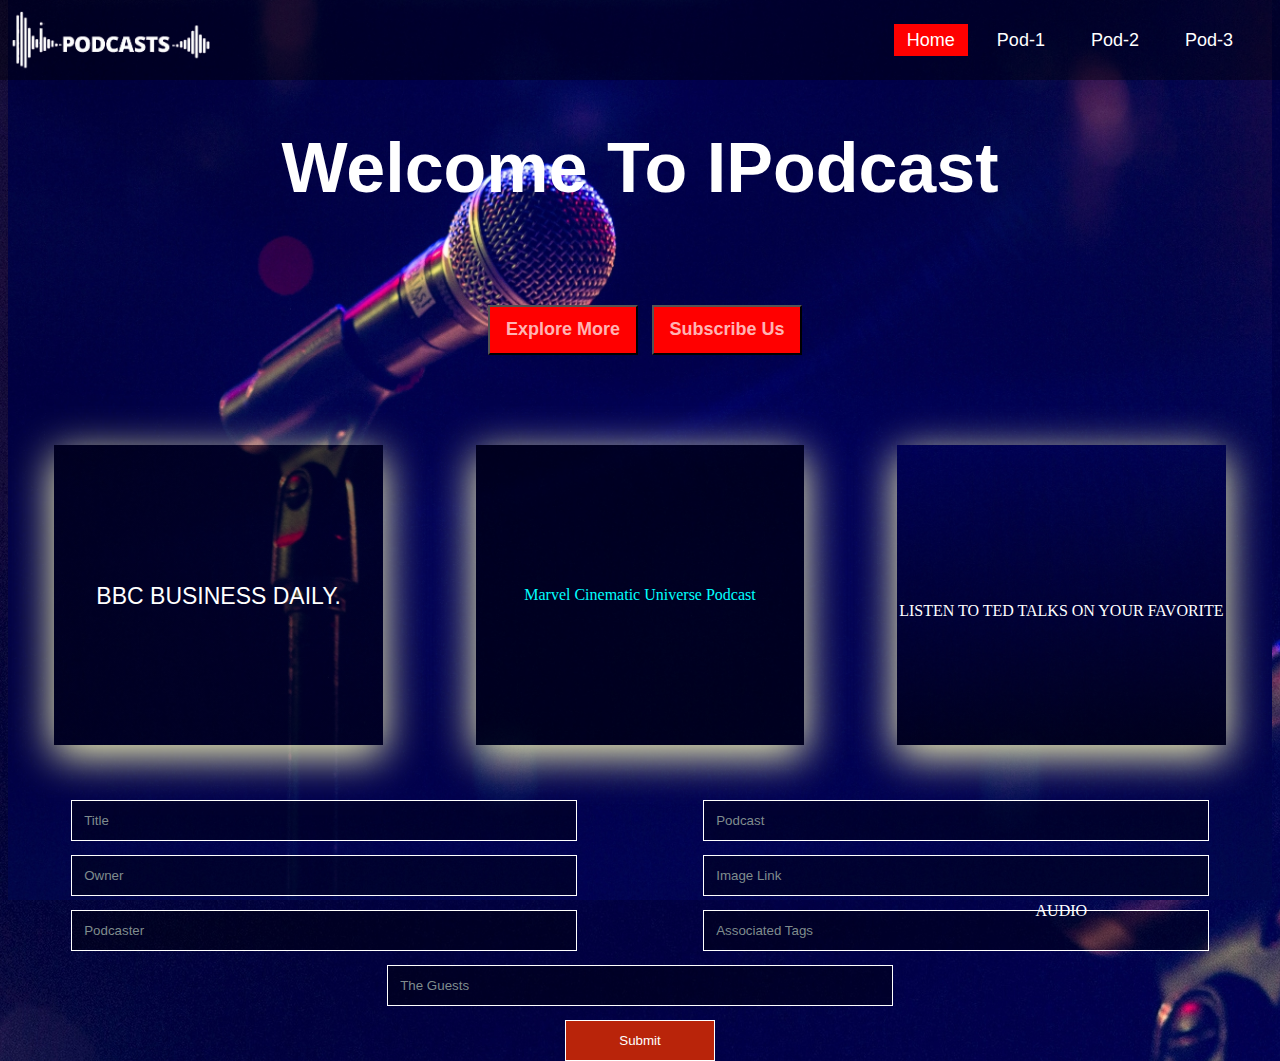
<file: index.html>
<!DOCTYPE html>
<html lang="en">

<head>
	<meta charset="UTF-8">
	<title>Home | Page</title>
	<link rel="stylesheet" href="css/style.css">
</head>

<body>
	<div class="wrapper">
		<nav class="navbar">
			<img class="logo" src="image/logo.png">
			<ul>
				<li><a class="active" href="index.html">Home</a>
					<li><a href="pod1.html">Pod-1</a></li>
					<li><a href="pod2.html">Pod-2</a></li>
					<li><a href="pod3.html">Pod-3</a></li>
			</ul>
		</nav>
		<div class="center">
			<h1>Welcome To IPodcast</h1>
		</div>
		<div class="groupe-buttons">
			<div class="buttons">
				<button onclick="window.location.href = 'https://podcasts.google.com/?hl=en-MA';"> Explore More</button>
				<button onclick="window.location.href = 'https://play.google.com/music/podcasts/portal/u/0/start#';">Subscribe Us</button>
			</div>
		</div>
		<div class="img-podcast">
			<div onclick="href()" class="test">
				<p>BBC Business Daily.</p>
			</div>
			<div onclick="href()" class="test2">
				<p>Marvel Cinematic Universe Podcast</p>
			</div>
			<div onclick="href()" class="test3">
				<p>Listen to TED Talks on your favorite audio</p>
			</div>
		</div>

		<div id="diva" class="global">

		</div>
		<!-- Forms For Inputs -->
		<div class="inputs">
			<div class="inputs-group-1">
				<input type="text" id="input1" placeholder="Title">
				<input type="text" id="input2" placeholder="Owner">
				<input type="text" id="input3" placeholder="Podcaster">
			</div>

			<div class="inputs-group-2">
				<input type="text" id="input4" placeholder="Podcast">
				<input type="text" id="input5" placeholder="Image Link">
				<input type="text" id="input6" placeholder="Associated Tags">
			</div>

		</div>

		<!-- Inputs Group 3 -->
		<div class="inputs-group-3">
			<input type="test" id="input7" placeholder="The Guests">
			<button class="submit" onclick="menuPodcast()">Submit</button>
		</div>
		<!-- <div class="footer">
			<p class="cp-text">
				© Copyright 2015 Company Name. All rights reserved.
			</p>
		  </div> -->



		<script src="js/script.js"></script>
</body>

<!-- Footer -->



</html>
</file>
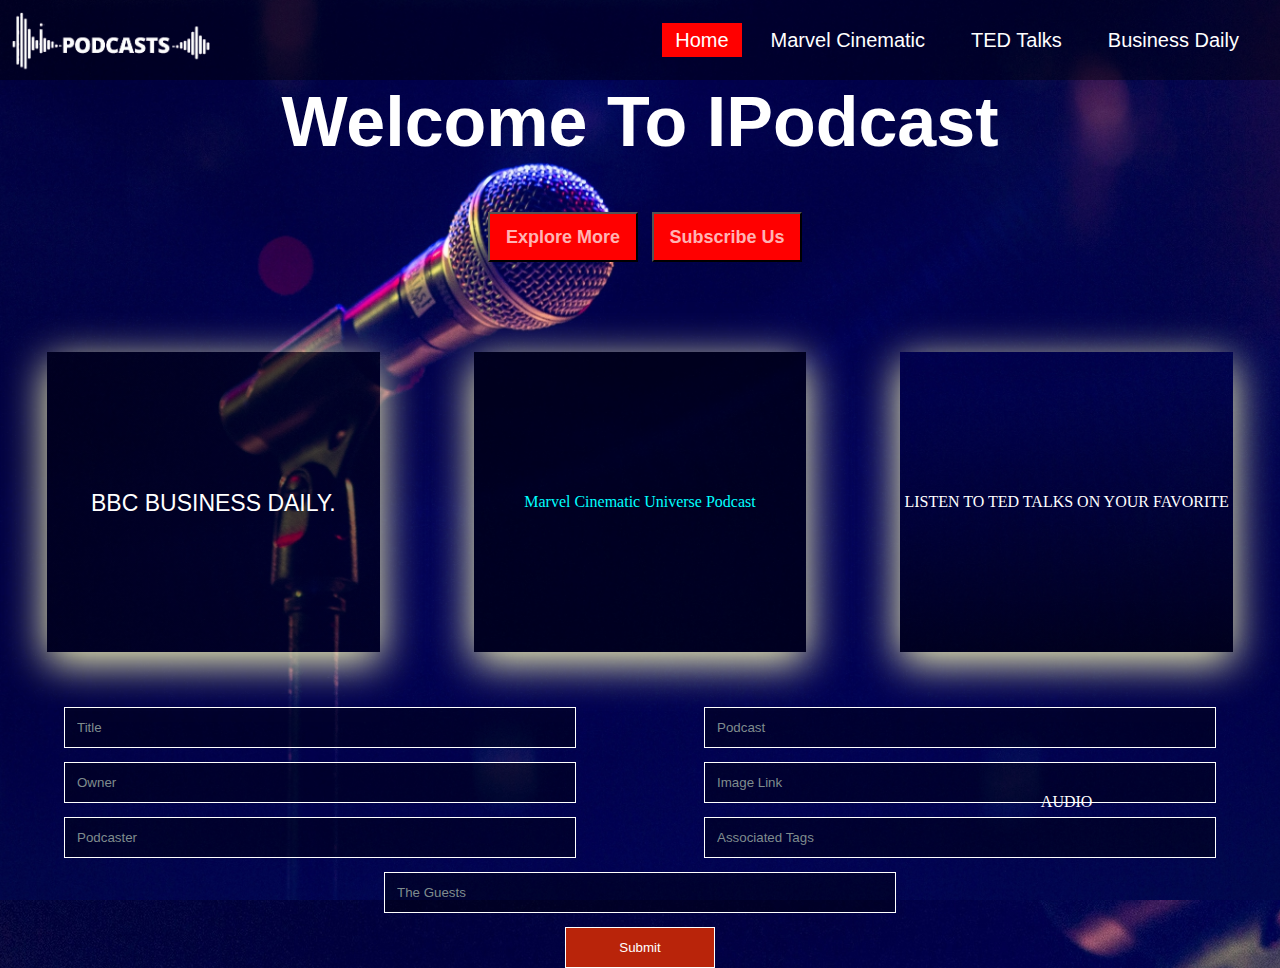
<file: AYYOUB/index.html>
<!DOCTYPE html>
<html lang="en">

<head>
	<meta charset="UTF-8">
	<title>Home | Page</title>
	<link rel="stylesheet" href="style.css">
</head>

<body>
	<div class="wrapper">
		<nav class="navbar">
			<img class="logo" src="image/logo.png">
			<ul>
				<li><a class="active" href="AYYOUB/index.html">Home</a>
					<li><a href="/pod1.html">Marvel Cinematic</a></li>
					<li><a href="/pod2.html">TED Talks</a></li>
					<li><a href="/pod3.html">Business Daily</a></li>
			</ul>
		</nav>
		<div class="center">
			<h1>Welcome To IPodcast</h1>
		</div>
		<div class="groupe-buttons">
			<div class="buttons">
				<button onclick="window.location.href = 'https://podcasts.google.com/?hl=en-MA';"> Explore More</button>
				<button onclick="window.location.href = 'https://play.google.com/music/podcasts/portal/u/0/start#';">Subscribe Us</button>
			</div>
		</div>
		<div class="img-podcast">
			<div onclick="href()" class="test">
				<p>BBC Business Daily.</p>
			</div>
			<div onclick="href()" class="test2">
				<p>Marvel Cinematic Universe Podcast</p>
			</div>
			<div onclick="href()" class="test3">
				<p>Listen to TED Talks on your favorite audio</p>
			</div>
		</div>

		<div id="diva" class="global">

		</div>
		<!-- Forms For Inputs -->
		<div class="inputs">
			<div class="inputs-group-1">
				<input type="text" id="input1" placeholder="Title">
				<input type="text" id="input2" placeholder="Owner">
				<input type="text" id="input3" placeholder="Podcaster">
			</div>

			<div class="inputs-group-2">
				<input type="text" id="input4" placeholder="Podcast">
				<input type="text" id="input5" placeholder="Image Link">
				<input type="text" id="input6" placeholder="Associated Tags">
			</div>

		</div>

		<!-- Inputs Group 3 -->
		<div class="inputs-group-3">
			<input type="test" id="input7" placeholder="The Guests">
			<button class="submit" onclick="menuPodcast()">Submit</button>
		</div>
		<!-- <div class="footer">
			<p class="cp-text">
				© Copyright 2015 Company Name. All rights reserved.
			</p>
		  </div> -->



		<script src="script.js"></script>
</body>

<!-- Footer -->



</html>
</file>
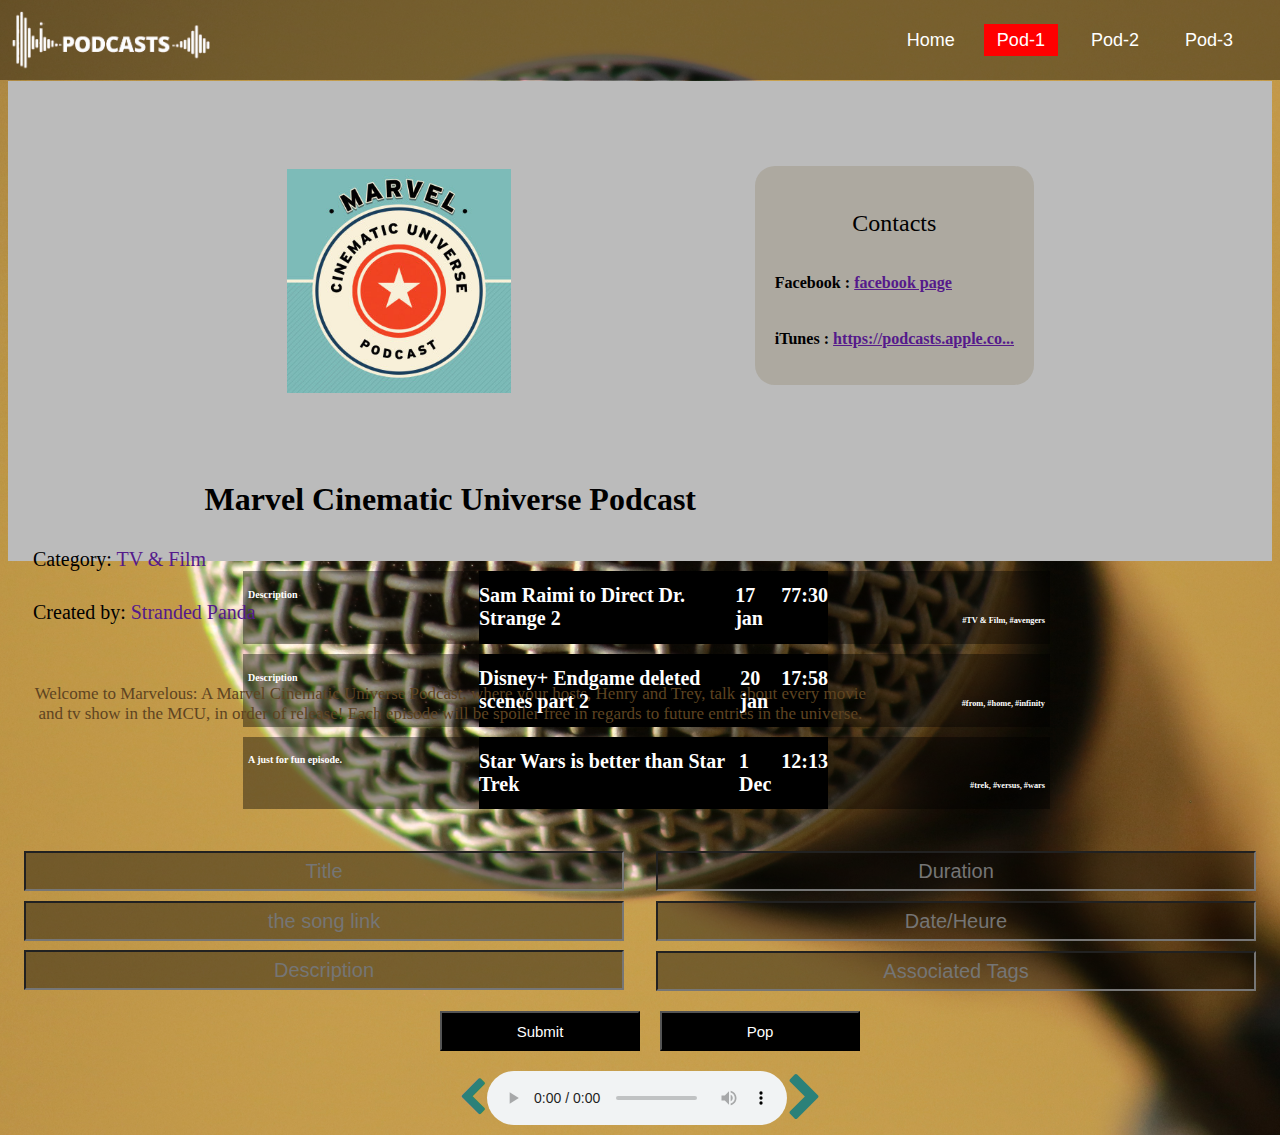
<file: pod1.html>
<!DOCTYPE html>
<html lang="en">
<head>
    <meta charset="UTF-8">
    <meta name="viewport" content="width=device-width, initial-scale=1.0">
    <link rel="stylesheet" href="css/pod1.css">
    <title>Marvel Cinematic</title>
</head>
<body>

   <!-- menu -->
    <nav class="navbar">
        <img class="logo" src="image/logo.png">
        <ul>
            <li><a href="index.html">Home</a>
                <li><a class="active" href="pod1.html">Pod-1</a></li>
                <li><a href="pod2.html">Pod-2</a></li>
                <li><a href="pod3.html">Pod-3</a></li>
        </ul>
    </nav>

    <!-- //container -->
    <div class="container" style="height: 480px;">
        <div class="img">
            <img src="image/1919df1a5238c4c7ea4169716cd8fe69.jpg" alt="podcasteur">
        </div>
        <div class="text" style="width: 864.617px;">
            <h1 class="h1">Marvel Cinematic Universe Podcast</h1>
            <p class="p">Category:  <a href="https://www.spreaker.com/tv-film" target="blank">TV & Film</a></p>
            <p class="p">Created by: <a href="https://www.spreaker.com/user/mcucast" target="blank">Stranded Panda </a></p>
            <p class="p2">Welcome to Marvelous: A Marvel Cinematic Universe Podcast, where your hosts, Henry and Trey, talk about every movie and tv show in the MCU, in order of release! Each episode will be spoiler free in regards to future entries in the universe.</p>
           
        </div>
    </div>

  <!-- contact -->
    <div class="contact">
        <p class="conta"><center>Contacts</p></center>
        <h6>Facebook : <a href=""> facebook page </a></h6>
        <h6>iTunes : <a href=""> https://podcasts.apple.co... </a></h6>
    </div>
      <!-- //liste -->
      <div id="liste">
        <div id="list" onclick="liste1()">
  
            <div id = "listeT">
              <h1 id="name">Sam Raimi to Direct Dr. Strange 2</h1>
              <h1 id="datee">17 jan </h1>
              <h1 id="time">77:30</h1>
            </div>
            <h4>Description</h4>
            <h5> #TV & Film, #avengers</h5>
  
      </div> 
      <div id="list" onclick="liste2()">
          <div id = "listeT">
              <h1 id="name">Disney+ Endgame deleted scenes part 2 </h1>
              <h1 id="datee">20 jan</h1>
              <h1 id="time">17:58</h1>
          </div>
          <h4>Description</h4>
          <h5>#from, #home, #infinity</h5>  
          </div> 
      <div id="list" onclick="liste3()">
          <div id = "listeT">
              <h1 id="name">Star Wars is better than Star Trek </h1>
              <h1 id="datee">1 Dec </h1>
              <h1 id="time">12:13</h1>
            </div>
            <h4>A just for fun episode.</h4>
            <h5>#trek, #versus, #wars</h5>  
          </div>  
      </div>

    <!-- input Music -->
    <div class="inputs">
        <div class="input1">
            <input id="title" type="text" placeholder="Title">
            <input id="data" type="text" placeholder="the song link">
            <input id="Description" type="text" placeholder="Description">
        </div>
        <div class="input2">
            <input id="Duration" type="text" placeholder="Duration">
            <input id="Date" type="text" placeholder="Date/Heure">
            <input id="Tags" type="text" placeholder="Associated Tags">
        </div>
    </div>

    <div  class="button">
    <button class="add" onclick="add()">Submit</button>
    <button class="add" onclick="pop()">Pop </button>
</div>

<!-- //arrows -->
    <div class="arrows">
        <i onclick="prev()" class="fa fa-chevron-left" style="font-size:40px;color: #2b8179;"></i>
        <audio controls id="audio" >
       <source></audio>
        <i onclick="next()" class="fa fa-chevron-right" style="font-size:50px;color: #2b8179;"></i>
    </div>

      














    <script src="js/pod1.js"></script>
</body>
</html>
</file>
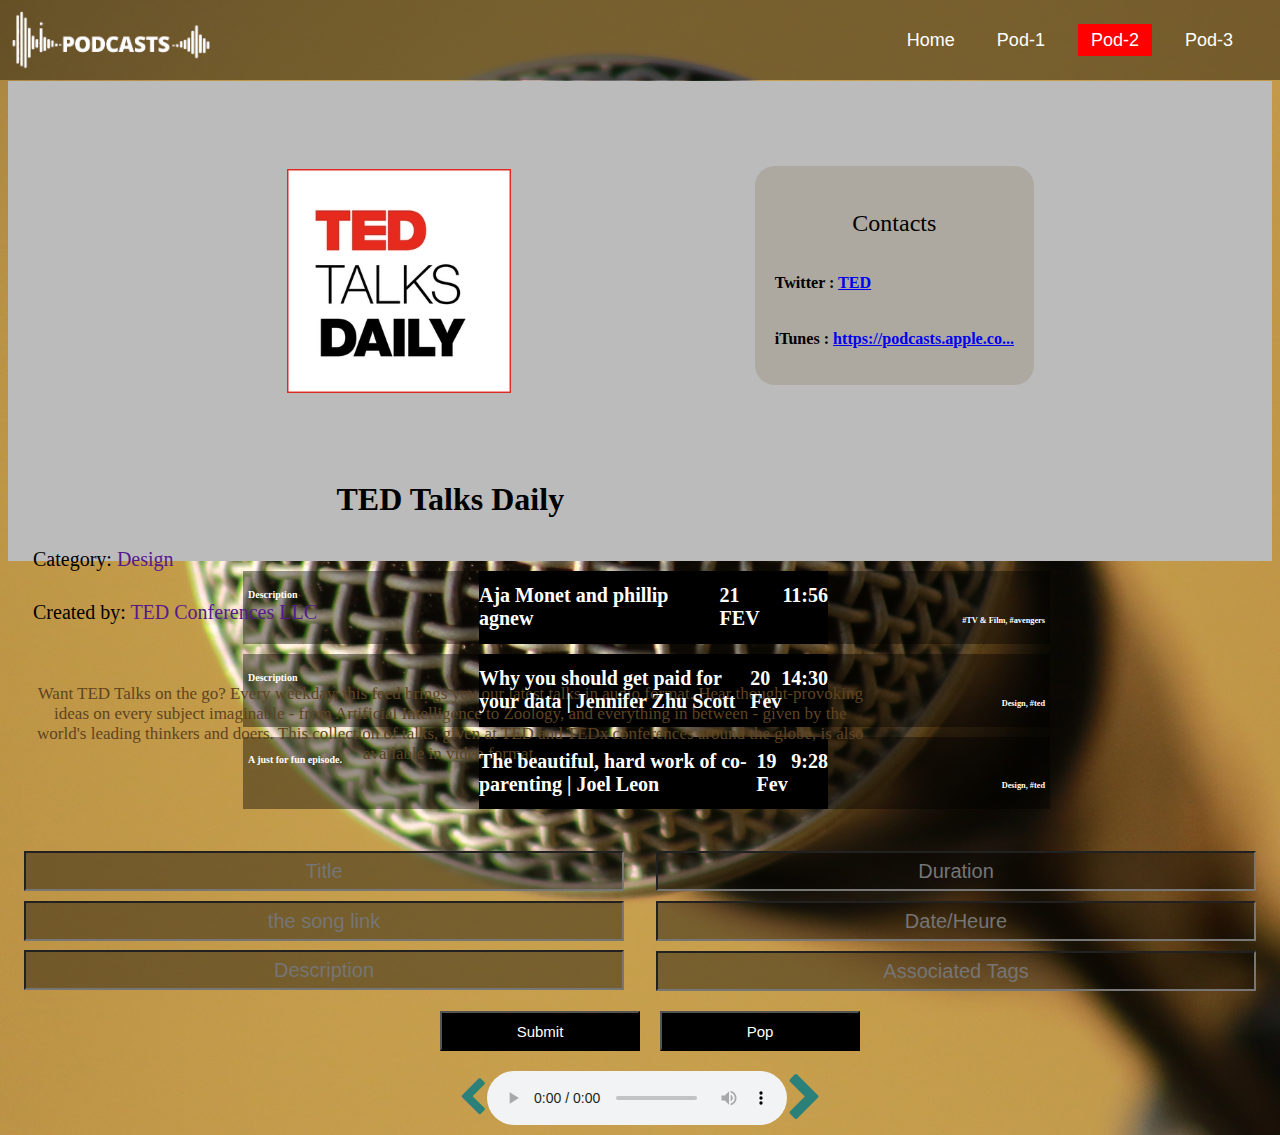
<file: pod2.html>
<!DOCTYPE html>
<html lang="en">
<head>
    <meta charset="UTF-8">
    <meta name="viewport" content="width=device-width, initial-scale=1.0">
    <link rel="stylesheet" href="css/pod1.css">
    <title>TED Talks</title>
</head>
<body>

   <!-- menu -->
    <nav class="navbar">
        <img class="logo" src="image/logo.png">
        <ul>
            <li><a href="index.html">Home</a>
            <li><a href="pod1.html">Pod-1</a></li>
            <li><a class="active" href="pod2.html">Pod-2</a></li>
            <li><a href="pod3.html">Pod-3</a></li>
        </ul>
    </nav>

    <!-- //container -->
    <div class="container"style="height: 480px;">
        <div class="img">
            <img src="image/1919df1a523jsdf86hf64169716cd8fe69.jpg" alt="podcasteur">
        </div>
        <div class="text" style="width: 864.617px;">
            <h1 class="h1">TED Talks Daily</h1>
            <p class="p">Category: <a href="https://www.spreaker.com/arts/arts-design" target="blank">Design </a></p>
            <p class="p">Created by: <a href="https://www.spreaker.com/user/8389942" target="blank">TED Conferences LLC</a></p>
            <p class="p2">Want TED Talks on the go? Every weekday, this feed brings you our latest talks in audio format. Hear thought-provoking ideas on every subject imaginable - from Artificial Intelligence to Zoology, and everything in between - given by the world's leading thinkers and doers. This collection of talks, given at TED and TEDx conferences around the globe, is also available in video format.</p>
           
        </div>
    </div>

      <!-- contact -->
      <div class="contact">
        <p class="conta"><center>Contacts</p></center>
        <h6>Twitter : <a href="https://www.ted.com/about/programs-initiatives/ted-talks/ted-talks-audio"> TED </a></h6>
        <h6>iTunes : <a href="https://podcasts.apple.com/us/podcast/ted-talks-daily/id160904630#episodeGuid=en.audio.talk.ted.com"> https://podcasts.apple.co... </a></h6>
    </div>

      <!-- //liste -->
      <div id="liste">
        <div id="list" onclick="liste4()">
  
            <div id = "listeT">
              <h1 id="name">Aja Monet and phillip agnew </h1>
              <h1 id="datee">21 FEV </h1>
              <h1 id="time">11:56</h1>
            </div>
            <h4>Description</h4>
            <h5> #TV & Film, #avengers</h5>
  
      </div> 
      <div id="list" onclick="liste5()">
          <div id = "listeT">
              <h1 id="name">Why you should get paid for your data | Jennifer Zhu Scott </h1>
              <h1 id="datee">20 Fev</h1>
              <h1 id="time">14:30</h1>
          </div>
          <h4>Description</h4>
          <h5> Design, #ted </h5>  
          </div> 
      <div id="list" onclick="liste6()">
          <div id = "listeT">
              <h1 id="name">The beautiful, hard work of co-parenting | Joel Leon </h1>
              <h1 id="datee">19 Fev</h1>
              <h1 id="time">9:28</h1>
            </div>
            <h4>A just for fun episode.</h4>
            <h5> Design, #ted </h5>  
          </div>  
      </div>

    <!-- input Music -->
    <div class="inputs">
        <div class="input1">
            <input id="title" type="text" placeholder="Title">
            <input id="data" type="text" placeholder="the song link">
            <input id="Description" type="text" placeholder="Description">
        </div>
        <div class="input2">
            <input id="Duration" type="text" placeholder="Duration">
            <input id="Date" type="text" placeholder="Date/Heure">
            <input id="Tags" type="text" placeholder="Associated Tags">
        </div>
    </div>

    <div  class="button">
    <button class="add" onclick="add()">Submit</button>
    <button class="add" onclick="pop()">Pop </button>
</div>

<!-- //arrows -->
    <div class="arrows">
        <i onclick="prev()" class="fa fa-chevron-left" style="font-size:40px;color: #2b8179;"></i>
        <audio controls id="audio" >
       <source></audio>
        <i onclick="next()" class="fa fa-chevron-right" style="font-size:50px;color: #2b8179;"></i>
    </div>

      














    <script src="js/pod1.js"></script>
</body>
</html>
</file>
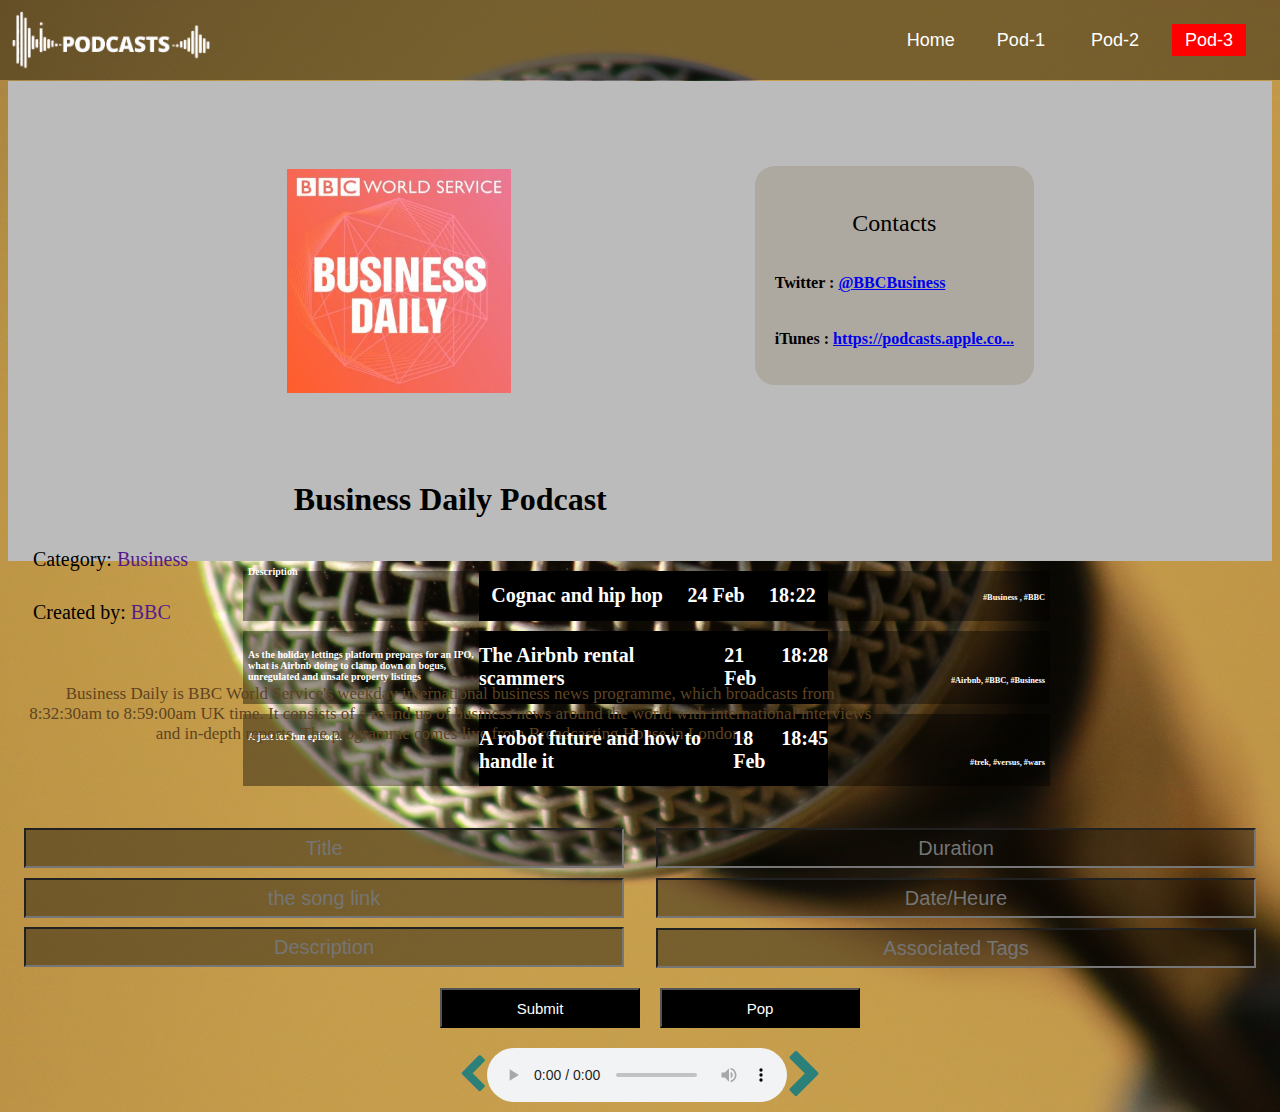
<file: pod3.html>
<!DOCTYPE html>
<html lang="en">
<head>
    <meta charset="UTF-8">
    <meta name="viewport" content="width=device-width, initial-scale=1.0">
    <link rel="stylesheet" href="css/pod1.css">
    <title>Business Daily</title>
</head>
<body>

   <!-- menu -->
    <nav class="navbar">
        <img class="logo" src="image/logo.png">
        <ul>
            <li><a href="index.html">Home</a>
            <li><a href="pod1.html">Pod-1</a></li>
            <li><a href="pod2.html">Pod-2</a></li>
            <li><a class="active" href="pod3.html">Pod-3</a></li>
        </ul>
    </nav>

    <!-- //container -->
    <div class="container"style="height: 480px;">
        <div class="img">
            <img src="image/a1676a7c83133214aa3945091402f5ef.jpg" alt="podcasteur">
        </div>
        <div class="text" style="width: 864.617px;">
            <h1 class="h1">Business Daily Podcast</h1>
            <p class="p">Category:  <a href="https://www.spreaker.com/business" target="blank">Business</a></p>
            <p class="p">Created by: <a href="https://www.spreaker.com/user/8351445" target="blank">BBC</a></p>
            <p class="p2">Business Daily is BBC World Service's weekday international business news programme, which broadcasts from 8:32:30am to 8:59:00am UK time. It consists of a round up of business news around the world with international interviews and in-depth reports. The programme comes live from Broadcasting House in London.</p>
           
        </div>
    </div>

  <!-- contact -->
    <div class="contact">
        <p class="conta"><center>Contacts</p></center>
        <h6>Twitter : <a href="https://twitter.com/bbcbusiness"> @BBCBusiness </a></h6>
        <h6>iTunes : <a href="https://podcasts.apple.com/us/podcast/business-daily/id261786876"> https://podcasts.apple.co... </a></h6>
    </div>
      <!-- //liste -->
      <div id="liste">
        <div id="list" onclick="liste7()">
  
            <div id = "listeT">
              <h1 id="name">Cognac and hip hop </h1>
              <h1 id="datee">24 Feb </h1>
              <h1 id="time">18:22</h1>
            </div>
            <h4>Description</h4>
            <h5> #Business , #BBC</h5>
  
      </div> 
      <div id="list" onclick="liste8()">
          <div id = "listeT">
              <h1 id="name">The Airbnb rental scammers </h1>
              <h1 id="datee">21 Feb </h1>
              <h1 id="time">18:28</h1>
          </div>
          <h4>As the holiday lettings platform prepares for an IPO, <br>what is Airbnb doing to clamp down on bogus,<br> unregulated and unsafe property listings</h4>
          <h5>#Airbnb, #BBC, #Business</h5>  
          </div> 
      <div id="list" onclick="liste9()">
          <div id = "listeT">
              <h1 id="name">A robot future and how to handle it </h1>
              <h1 id="datee">18 Feb </h1>
              <h1 id="time">18:45</h1>
            </div>
            <h4>A just for fun episode.</h4>
            <h5>#trek, #versus, #wars</h5>  
          </div>  
      </div>

    <!-- input Music -->
    <div class="inputs">
        <div class="input1">
            <input id="title" type="text" placeholder="Title">
            <input id="data" type="text" placeholder="the song link">
            <input id="Description" type="text" placeholder="Description">
        </div>
        <div class="input2">
            <input id="Duration" type="text" placeholder="Duration">
            <input id="Date" type="text" placeholder="Date/Heure">
            <input id="Tags" type="text" placeholder="Associated Tags">
        </div>
    </div>

    <div  class="button">
    <button class="add" onclick="add()">Submit</button>
    <button class="add" onclick="pop()">Pop </button>
</div>

<!-- //arrows -->
    <div class="arrows">
        <i onclick="prev()" class="fa fa-chevron-left" style="font-size:40px;color: #2b8179;"></i>
        <audio controls id="audio" >
       <source></audio>
        <i onclick="next()" class="fa fa-chevron-right" style="font-size:50px;color: #2b8179;"></i>
    </div>

      














    <script src="js/pod1.js"></script>
</body>
</html>
</file>
<file: css/style.css>
*{ 
padding: 10;
margin: 10;
box-sizing: border-box;

}
		
body{
	background: url(/image/bg0.jpg);
	background-repeat: repeat;
}
.wrapper{
	background: url(/image/bg0.jpg);
	background-repeat: repeat;
	background-size: cover;
	height: 100vh;
	background-position: center;
}
.navbar {
  height: 80px;
  background: rgba(0, 0, 0, 0.4);
  margin: -8px;
}

.navbar .logo {
  width: 200px;
  height: auto;
  margin-left: 10px;
  margin-top: 10px;
}

.navbar ul {
  float: right;
  margin: 0px;
  margin-right: 26px;
}

.navbar ul li {
  list-style: none;
  margin: 0 8px;
  display: inline-block;
  line-height: 80px;
}

.navbar ul li a {
  font-size: 18px;
  font-family: 'Roboto', sans-serif;
  color: white;
  padding: 6px 13px;
  text-decoration: none;
  -webkit-transition: .4s;
  transition: .4s;
}

.navbar ul li a.active,
.navbar ul li a:hover {
  background: red;
}
.center {
	display: flex;
	justify-content: center;
	width: 100%;

}
.wrapper .center{
	position: relative;
	display: flex;
	justify-content: center;

	/* left: 50%; */
	/* top: 23%; */
	/* transform: translate(-50%, -50%); */
	font-family: sans-serif;
	/* user-select: none; */
}
.center h1{
	color: white;
	font-size: 70px;
	/* width: 100%; */
	font-weight: bold;
	/* text-align: center; */
}
.center h2{
	color: white;
	font-size: 70px;
	font-weight: bold;
	margin-top: 10px;
	width: 885px;
	text-align: center;
}
.center .buttons{
	/* margin: 35px 280px; */
}
.buttons button{
	height: 50px;
	width: 150px;
	font-size: 18px;
	font-weight: 600;
	color: #ffb3b3;
	background: red;
	outline: none;
	cursor: pointer;
	border: -27px solid #cc0000;
	border-radius: -5px;
	transition: .4s;
}
.buttons .btn2{
	/* margin-left: 164px;
    margin-top: -50px; */
}
.buttons button:hover{
	background: #cc0000;
}
/* img {
    -webkit-filter: grayscale(100%) contrast(110%) blur(1px); Chrome, Safari, Opera
/*     filter: grayscale(100%); */
.test {
	height: 300px;
	width: 26%;
	line-height: 300px;
	background-size: cover;
	background-image: linear-gradient(rgba(0, 0, 0, 0.5), rgba(0, 0, 0, 0.5)), url('https://is5-ssl.mzstatic.com/image/thumb/Music123/v4/07/7c/59/077c591a-139c-9968-2aad-86a0a8855eb1/source/1200x630bb.jpg');
	position: relative;
	text-align: center;
	color: #fff;
	box-shadow: 0 10px 40px #ffb;
	cursor: pointer;

}

  .test p {
	font-size: 23px;
	color: #fff;
	text-transform: uppercase;
	font-family: sans-serif;
	position: relative;
	display: inline-block;
	vertical-align: middle;
	line-height: normal;     
  
  }
  .test2 {
	background-image: url('https://secureimg.stitcher.com/feedimageswide/480x270_52324.jpg');
	line-height: 300px;
	height: 300px;
	width: 26%;
	background-size: cover;
	position: relative;
	text-align: center;
	text-align: center;
	box-shadow: 0 10px 40px #ffb;
	cursor: pointer;
  }
  .test3 {
	background-image: linear-gradient(to bottom, rgba(0,0,0,0), rgba(0,0,0,.6)), url('https://www.thehiddenwhy.com/wp-content/uploads/2019/09/tedtalksdaily.jpg');
	height: 300px;
	width: 26%;
	background-size: cover;
	position: relative;
	line-height: 300px;
	text-align: center;
	color: #333;
	box-shadow: 0 10px 40px #ffb;
	cursor: pointer;

  }
  .test2 p {
	color: aqua;
	display: inline-block;
	background-color: rgba(0,0,0,.6);
	padding: 0px;
    width: 100%;
        margin-top: 0px;
}
  .test3 p {
	position: relative;
	color: #fff;
	text-transform: uppercase;
	/* bottom: 10px; */
	vertical-align: middle;
}
  .inputs{
	display: flex;
	justify-content: space-around;
	flex-wrap: wrap;
	margin-top: 35px;
  }
  /* / Inputs Group 1 / */
  .inputs .inputs-group-1{
	display: flex;
	flex-direction: column;
	align-items: center;
	width: 50%;
  }
  
  /* / Inputs Group 2 / */
  .inputs .inputs-group-2{
	display: flex;
	flex-direction: column;
	align-items: center;
	width: 50%;
  }
  
  /* / Inputs Group 3 / */
  .inputs-group-3{
	display: flex;
	flex-direction: column;
	align-items: center;
  }
  
  .inputs-group-3 input::placeholder{
	color: #7f8c8d
  }
  
  .inputs-group-3 input{
	padding: 12px;
	margin-bottom: 14px;
	width: 40%;
	border: 1px solid white;
	background-color: rgba(0,0,0,0.4);
	color: white;
  }
  
  /* / Inputs Properties / */
  .inputs input{
	padding: 12px;
	margin-bottom: 14px;
	border: 1px solid white;
	background-color: rgba(0,0,0,0.4);
	width: 80%;
	color: white;
  }
  
  .inputs input:focus, .inputs-group-3 input:focus {
	color: white;
	border: none;
  }
  
  /* / Inputs Placeholder / */
  .inputs input::placeholder{
	color: #7f8c8d;
  }
  
  .submit{
	padding: 12px;
	width: 150px;
	border: none;
	cursor: pointer;
	border: 1px solid white;
	background-color: #b9240a;
	color: white;
  }
  
  .submit:focus{
	display:none ;
  }

.img-podcast {
	display: flex;
	justify-content: space-around;
	margin-top: 90px;
	flex-wrap: wrap;

}

/* .test :hover {
    transform: scale(1.1);
  }
.test2 :hover .test2{
    transform: scale(1.1);
  }
.test3 :hover .test3{
    transform: scale(1.1);
  } */

.groupe-buttons {
	display: flex;
	justify-content: space-around;	
margin-top: 50px;

}
.groupe-buttons button {
	/* display: flex; */
	margin-left: 10px;

	flex-direction: row;
	justify-content: space-around;

}
.footer {
	background: rgba(0,0,0,0.4);
	padding: 30px;
	position: absolute;
	bottom: 0;
	width: 100%;
}
.cp-text {
	text-align: center;
	color: #fff;

}

/*
* {
    margin: 0;
    padding: 0;
}

*/
.global {
    display: flex;
    flex-wrap: wrap;
	width: 100%;
	justify-content: center;
	justify-content: space-around;
	
}
.g-podcast {
    border: 0px solid #FFF;
	width: 26%;
	text-align: center;
    
}
.g-podcast p {
	color: rgb(36, 49, 92);
	font-family: Arial, Helvetica, sans-serif;
	background-color: #bbbb;
	line-height: 200%;
	margin: 13px 50px 28px;
    /* line-height: 1.4; */
    /* color: #333; */

}
.g-podcast h1 {
	color: #FFF;
	opacity: 1;
	margin: 0 0 15px;
    /* line-height: 1.4; */
    /* color: #333; */

	
}

.global g-podcast {
    margin-left: 10px;
    width: 26%;
}
.test1 {
    top: 0px;
	
	height: 300px;
	line-height: 300px;
	position: relative;
	box-shadow: 0 -9px 27px #ffb;
	display: flex;
	flex-wrap: wrap;

    
}
.test1 h1 {
	text-align: center;
	display: inline-block;
	background-color: rgba(0,0,0,.5);
	padding: 0px;
	width: 100%;
	font-size: 23px;
	text-transform: uppercase;
	font-family: apple-system, BlinkMacSystemFont, "Segoe UI", Roboto, Oxygen-Sans, Ubuntu, Cantarell, "Helvetica Neue", sans-serif;
	position: relative;
	vertical-align: middle;	
}

.global {
    display: flex;
    flex-wrap: wrap;
	width: 100%;
	padding: 10px;
}
.global g-podcast {
    margin-left: 10px;
    width: 32%;
}
.global .test {
    width: 100%;
    

}


@media (max-width: 700px) {
	.img-podcast {
		flex-direction: column;
		padding: 10px;
		justify-content: space-between;

	}
	.test {
		width: 100%;
		/* margin-bottom: -10px; */
}
	.test2 {
		width: 100%;
		margin-top: 10px;
		/* margin-bottom: -10px; */
	}

	.test3 {
		width: 100%;
		margin-top: 20px;
		/* margin-bottom: -10px; */
	}
	.center h1 {
		font-size: 30px;
	}
	.buttons button {
		/* width: 50%;
		height: 50%; */
		font-size: 15px;
		
	}
	.navbar .logo {
		margin-left: 30%;
	}
	.navbar ul li a {
		font-size: 18px;
		position: relative;
	}
	.g-podcast  {
		width: 100%;
		flex-direction: column;
		/* margin-top: 130%; */
		
	}
	.wrapper {
		height: 160vh;
	}
}
</file>
<file: AYYOUB/style.css>
*{
	padding: 0;
	margin: 0;
	box-sizing: border-box;
}
body{
	background: url(image/bg0.jpg);
	background-repeat: repeat;
}
.wrapper{
	background: url(image/bg0.jpg);
	background-repeat: repeat;
	background-size: cover;
	height: 100vh;
	background-position: center;
}
.navbar{
	/* position: fixed; */
	height: 80px;
	width: 100%;
	/* top: 0; */
	/* left: 0; */
	background: rgba(0,0,0,0.4);
}
.navbar .logo{
	width: 200px;
	height: auto;
	margin-left: 10px;
	margin-top: 11px;
	/* padding: 10px 100px; */
}
.navbar ul{
	float: right;
	margin-right: 20px;
}
.navbar ul li{
	list-style: none;
	margin: 0 8px;
	display: inline-block;
	line-height: 80px;
}
.navbar ul li a{
	font-size: 20px;
	font-family: 'Roboto', sans-serif;
	color: white;
	padding: 6px 13px;
	text-decoration: none;
	transition: .4s;
}
.navbar ul li a.active,
.navbar ul li a:hover{
	background: red;
}
.center {
	display: flex;
	justify-content: center;
	width: 100%;

}
.wrapper .center{
	position: relative;
	display: flex;
	justify-content: center;

	/* left: 50%; */
	/* top: 23%; */
	/* transform: translate(-50%, -50%); */
	font-family: sans-serif;
	/* user-select: none; */
}
.center h1{
	color: white;
	font-size: 70px;
	/* width: 100%; */
	font-weight: bold;
	/* text-align: center; */
}
.center h2{
	color: white;
	font-size: 70px;
	font-weight: bold;
	margin-top: 10px;
	width: 885px;
	text-align: center;
}
.center .buttons{
	/* margin: 35px 280px; */
}
.buttons button{
	height: 50px;
	width: 150px;
	font-size: 18px;
	font-weight: 600;
	color: #ffb3b3;
	background: red;
	outline: none;
	cursor: pointer;
	border: -27px solid #cc0000;
	border-radius: -5px;
	transition: .4s;
}
.buttons .btn2{
	/* margin-left: 164px;
    margin-top: -50px; */
}
.buttons button:hover{
	background: #cc0000;
}
/* img {
    -webkit-filter: grayscale(100%) contrast(110%) blur(1px); Chrome, Safari, Opera
/*     filter: grayscale(100%); */
.test {
	height: 300px;
	width: 26%;
	line-height: 300px;
	background-size: cover;
	background-image: linear-gradient(rgba(0, 0, 0, 0.5), rgba(0, 0, 0, 0.5)), url('https://is5-ssl.mzstatic.com/image/thumb/Music123/v4/07/7c/59/077c591a-139c-9968-2aad-86a0a8855eb1/source/1200x630bb.jpg');
	position: relative;
	text-align: center;
	color: #fff;
	box-shadow: 0 10px 40px #ffb;
	cursor: pointer;

}

  .test p {
	font-size: 23px;
	color: #fff;
	text-transform: uppercase;
	font-family: sans-serif;
	position: relative;
	display: inline-block;
	vertical-align: middle;
	line-height: normal;     
  
  }
  .test2 {
	background-image: url('https://secureimg.stitcher.com/feedimageswide/480x270_52324.jpg');
	line-height: 300px;
	height: 300px;
	width: 26%;
	background-size: cover;
	position: relative;
	text-align: center;
	text-align: center;
	box-shadow: 0 10px 40px #ffb;
	cursor: pointer;
  }
  .test3 {
	background-image: linear-gradient(to bottom, rgba(0,0,0,0), rgba(0,0,0,.6)), url('https://www.thehiddenwhy.com/wp-content/uploads/2019/09/tedtalksdaily.jpg');
	height: 300px;
	width: 26%;
	background-size: cover;
	position: relative;
	line-height: 300px;
	text-align: center;
	color: #333;
	box-shadow: 0 10px 40px #ffb;
	cursor: pointer;

  }
  .test2 p {
	color: aqua;
	display: inline-block;
	background-color: rgba(0,0,0,.6);
	padding: 0px;
    width: 100%;
}
  .test3 p {
	position: relative;
	color: #fff;
	text-transform: uppercase;
	/* bottom: 10px; */
	vertical-align: middle;

  }
  .inputs{
	display: flex;
	justify-content: space-around;
	flex-wrap: wrap;
	margin-top: 35px;
  }
  /* / Inputs Group 1 / */
  .inputs .inputs-group-1{
	display: flex;
	flex-direction: column;
	align-items: center;
	width: 50%;
  }
  
  /* / Inputs Group 2 / */
  .inputs .inputs-group-2{
	display: flex;
	flex-direction: column;
	align-items: center;
	width: 50%;
  }
  
  /* / Inputs Group 3 / */
  .inputs-group-3{
	display: flex;
	flex-direction: column;
	align-items: center;
  }
  
  .inputs-group-3 input::placeholder{
	color: #7f8c8d
  }
  
  .inputs-group-3 input{
	padding: 12px;
	margin-bottom: 14px;
	width: 40%;
	border: 1px solid white;
	background-color: rgba(0,0,0,0.4);
	color: white;
  }
  
  /* / Inputs Properties / */
  .inputs input{
	padding: 12px;
	margin-bottom: 14px;
	border: 1px solid white;
	background-color: rgba(0,0,0,0.4);
	width: 80%;
	color: white;
  }
  
  .inputs input:focus, .inputs-group-3 input:focus {
	color: white;
	border: none;
  }
  
  /* / Inputs Placeholder / */
  .inputs input::placeholder{
	color: #7f8c8d;
  }
  
  .submit{
	padding: 12px;
	width: 150px;
	border: none;
	cursor: pointer;
	border: 1px solid white;
	background-color: #b9240a;
	color: white;
  }
  
  .submit:focus{
	display:none ;
  }

.img-podcast {
	display: flex;
	justify-content: space-around;
	margin-top: 90px;
	flex-wrap: wrap;

}

/* .test :hover {
    transform: scale(1.1);
  }
.test2 :hover .test2{
    transform: scale(1.1);
  }
.test3 :hover .test3{
    transform: scale(1.1);
  } */

.groupe-buttons {
	display: flex;
	justify-content: space-around;	
margin-top: 50px;

}
.groupe-buttons button {
	/* display: flex; */
	margin-left: 10px;

	flex-direction: row;
	justify-content: space-around;

}
.footer {
	background: rgba(0,0,0,0.4);
	padding: 30px;
	position: absolute;
	bottom: 0;
	width: 100%;
}
.cp-text {
	text-align: center;
	color: #fff;

}
* {
    margin: 0;
    padding: 0;
}
.global {
    display: flex;
    flex-wrap: wrap;
	width: 100%;
	justify-content: center;
	justify-content: space-around;
	
}
.g-podcast {
    border: 0px solid #FFF;
	width: 26%;
	text-align: center;
    
}
.g-podcast p {
	color: rgb(36, 49, 92);
	font-family: Arial, Helvetica, sans-serif;
	background-color: #bbbb;
	line-height: 200%;
	margin: 13px 50px 28px;
    /* line-height: 1.4; */
    /* color: #333; */

}
.g-podcast h1 {
	color: #FFF;
	opacity: 1;
	margin: 0 0 15px;
    /* line-height: 1.4; */
    /* color: #333; */

	
}

.global g-podcast {
    margin-left: 10px;
    width: 26%;
}
.test1 {
    top: 0px;
	
	height: 300px;
	line-height: 300px;
	position: relative;
	box-shadow: 0 -9px 27px #ffb;
	display: flex;
	flex-wrap: wrap;

    
}
.test1 h1 {
	text-align: center;
	display: inline-block;
	background-color: rgba(0,0,0,.5);
	padding: 0px;
	width: 100%;
	font-size: 23px;
	text-transform: uppercase;
	font-family: apple-system, BlinkMacSystemFont, "Segoe UI", Roboto, Oxygen-Sans, Ubuntu, Cantarell, "Helvetica Neue", sans-serif;
	position: relative;
	vertical-align: middle;	
}

.global {
    display: flex;
    flex-wrap: wrap;
	width: 100%;
	padding: 10px;
}
.global g-podcast {
    margin-left: 10px;
    width: 32%;
}
.global .test {
    width: 100%;
    

}


@media (max-width: 700px) {
	.img-podcast {
		flex-direction: column;
		padding: 10px;
		justify-content: space-between;

	}
	.test {
		width: 100%;
		/* margin-bottom: -10px; */
}
	.test2 {
		width: 100%;
		margin-top: 10px;
		/* margin-bottom: -10px; */
	}

	.test3 {
		width: 100%;
		margin-top: 20px;
		/* margin-bottom: -10px; */
	}
	.center h1 {
		font-size: 30px;
	}
	.buttons button {
		/* width: 50%;
		height: 50%; */
		font-size: 15px;
		
	}
	.navbar .logo {
		margin-left: 30%;
	}
	.navbar ul li a {
		font-size: 18px;
		position: relative;
	}
	.g-podcast  {
		width: 100%;
		flex-direction: column;
		/* margin-top: 130%; */
		
	}
	.wrapper {
		height: 160vh;
	}
}
</file>
<file: css/pod1.css>
@import url("https://cdnjs.cloudflare.com/ajax/libs/font-awesome/4.7.0/css/font-awesome.min.css");

		
*{ 
  padding: 10;
  margin: 10;
  box-sizing: border-box;
  
  }
  
body {
  background: url(/image/mic.jpg);
  background-repeat: no-repeat;
  background-size: cover;
  background-position: center;
}

.navbar {
  height: 80px;
  background: rgba(0, 0, 0, 0.4);
  margin: -8px;
}

.navbar .logo {
  width: 200px;
  height: auto;
  margin-left: 10px;
  margin-top: 10px;
}

.navbar ul {
  float: right;
  margin: 0px;
  margin-right: 26px;
}

.navbar ul li {
  list-style: none;
  margin: 0 8px;
  display: inline-block;
  line-height: 80px;
}

.navbar ul li a {
  font-size: 18px;
  font-family: 'Roboto', sans-serif;
  color: white;
  padding: 6px 13px;
  text-decoration: none;
  -webkit-transition: .4s;
  transition: .4s;
}

.navbar ul li a.active,
.navbar ul li a:hover {
  background: red;
}

.container {
  width: 100%;
  display: -webkit-box;
  display: -ms-flexbox;
  display: flex;
  -webkit-box-orient: horizontal;
  -webkit-box-direction: normal;
      -ms-flex-direction: row;
          flex-direction: row;
  -ms-flex-wrap: wrap;
      flex-wrap: wrap;
  background-color: #bbb;
}

.container img {
  height: 224px;
  margin-top: 88px;
  margin-left: 279px;
}

.text {
  margin-top: 60px;
}

.h1 {
  text-align: center;
  margin-left: 20px;
  margin-top: 24px;
  color: black;
}

.p {
  margin-top: 30px;
  font-size: 20px;
  margin-left: 25px;
  color: black;
}

.p a {
  text-decoration: none;
  color: #551A8B;
}

.p2 {
  margin-top: 60px;
  font-size: 17px;
margin-left: 20px;
  color: #5E4421;
  text-align: center;
}

.contact {
  float: right;
  margin-top: -395px;
  margin-right: 238px;
  background: #9589715e;
  border-radius: 20px;
  font-size: 24px;
  padding-top: 20px;
  padding-left: 20px;
  padding-right: 20px;
}

#liste #list {
  background-color: rgba(0, 0, 0, 0.4);
  margin: 0px;
  padding: 0px;
  margin-left: 235px;
  margin-right: 222px;
  margin-top: 10px;
  color: white;
  font-size: 10px;
  cursor: pointer;
}

#liste #list h4 {
  margin-left: 0;
}

#liste #list h5 {
  margin-top: -28px;
  margin-right: 5px;
}

#liste #listeT {
  display: -webkit-box;
  display: -ms-flexbox;
  display: flex;
  -webkit-box-orient: horizontal;
  -webkit-box-direction: normal;
      -ms-flex-direction: row;
          flex-direction: row;
  -ms-flex-pack: distribute;
      justify-content: space-around;
  background-color: black;
  color: white;
  font-size: 10px;
  margin-left: 236px;
  margin-right: 222px;
  margin-top: 10px;
}

h4 {
  margin-left: 236px;
  margin-top: -60px;
  float: left;
  padding: 5px;
  overflow: hidden;
  color: white;
}

h5 {
  margin-right: 262px;
  float: right;
  margin-top: -33px;
  color: white;
}

.arrows {
  display: -webkit-box;
  display: -ms-flexbox;
  display: flex;
  -webkit-box-align: center;
      -ms-flex-align: center;
          align-items: center;
  -webkit-box-pack: center;
      -ms-flex-pack: center;
          justify-content: center;
  margin-top: 20px;
  margin-bottom: 10px;
}

.arrows i {
  cursor: pointer;
}

.inputs {
  display: -webkit-box;
  display: -ms-flexbox;
  display: flex;
  -ms-flex-pack: distribute;
      justify-content: space-around;
  -ms-flex-wrap: wrap;
      flex-wrap: wrap;
  margin-top: 33px;
}

.input1 input {
  background-color: rgba(0, 0, 0, 0.4);
  text-align: center;
  height: 40px;
  display: -webkit-box;
  display: -ms-flexbox;
  display: flex;
  -webkit-box-orient: vertical;
  -webkit-box-direction: normal;
      -ms-flex-direction: column;
          flex-direction: column;
  -webkit-box-align: center;
      -ms-flex-align: center;
          align-items: center;
  width: 600px;
  margin-top: 9px;
  color: white;
  font-size: 20px;
}

.input2 {
  margin-top: -1px;
}

.input2 input {
  background-color: rgba(0, 0, 0, 0.4);
  text-align: center;
  height: 40px;
  display: -webkit-box;
  display: -ms-flexbox;
  display: flex;
  -webkit-box-orient: vertical;
  -webkit-box-direction: normal;
      -ms-flex-direction: column;
          flex-direction: column;
  -webkit-box-align: center;
      -ms-flex-align: center;
          align-items: center;
  width: 600px;
  margin-top: 10px;
  color: white;
  font-size: 20px;
}

#data {
  background-color: rgba(0, 0, 0, 0.4);
  height: 40px;
  display: -webkit-box;
  display: -ms-flexbox;
  display: flex;
  -webkit-box-orient: vertical;
  -webkit-box-direction: normal;
      -ms-flex-direction: column;
          flex-direction: column;
  -webkit-box-align: center;
      -ms-flex-align: center;
          align-items: center;
  width: 600px;
  margin-top: 10px;
  color: white;
  font-size: 20px;
}

.button {
  display: -webkit-box;
  display: -ms-flexbox;
  display: flex;
  -ms-flex-wrap: wrap;
      flex-wrap: wrap;
  -webkit-box-pack: center;
      -ms-flex-pack: center;
          justify-content: center;
  margin-top: 20px;
}

.add {
  background-color: black;
  width: 100px;
  height: 40px;
  font-size: 15px;
  width: 200px;
  margin-left: 20px;
  color: white;
}

.icon {
  margin-top: 7px;
  width: 20px;
  height: 20px;
  float: left;
}

@media screen and (max-width: 992px) {
  .container {
    width: 100%;
    -webkit-box-orient: vertical;
    -webkit-box-direction: normal;
        -ms-flex-direction: column;
            flex-direction: column;
    -webkit-box-ordinal-group: 1;
        -ms-flex-order: 0;
            order: 0;
  }
  #liste {
    margin-top: 380px;
  }
  #liste #listeT {
    width: 100%;
    margin-left: 0px;
  }
  .container img {
    width: 100%;
    margin-left: 0;
    margin-top: 10px;
  }
  .container .text {
    margin-top: 0;
    text-align: center;
  }
  .conatiner .text h1 {
    text-align: center;
  }
  .container .text .p2 {
    margin-top: 60px;
    margin-left: 0px;
  }
  #list {
    right: 34%;
    position: relative;
    width: 100%;
    -webkit-box-ordinal-group: 2;
        -ms-flex-order: 1;
            order: 1;
  }
  #list #listeT #name {
    margin-left: 50px;
  }
  #list #listeT #datee {
    margin-right: 20px;
  }
  #list #listeT #time {
    margin-right: 80px;
  }
  .contact {
    float: left;
    margin-top: 12px;
    margin-left: 180px;
  }
  .inputs {
    width: 100%;
  }
  .arrows {
    margin-left: -20px;
    position: relative;
    right: -2%;
  }
}

@media screen and (max-width: 700px) {
  .contact {
    margin-left: 190px;
  }
  .input {
    margin-left: 15px;
  }
  .arrows {
    margin-left: 0px;
    margin-bottom: 10px;
  }
  .container .text .p2 {
    margin-top: 60;
  }
  .container img {
    width: 61%;
    margin-top: 10px;
    height: 339px;
    margin-left: 135px;
  }
  .navbar ul {
    float: right;
    margin-right: 20px;
  }
  .navbar .logo {
    margin-left: 170px;
  }
}
/*# sourceMappingURL=pod1.css.map */
</file>
